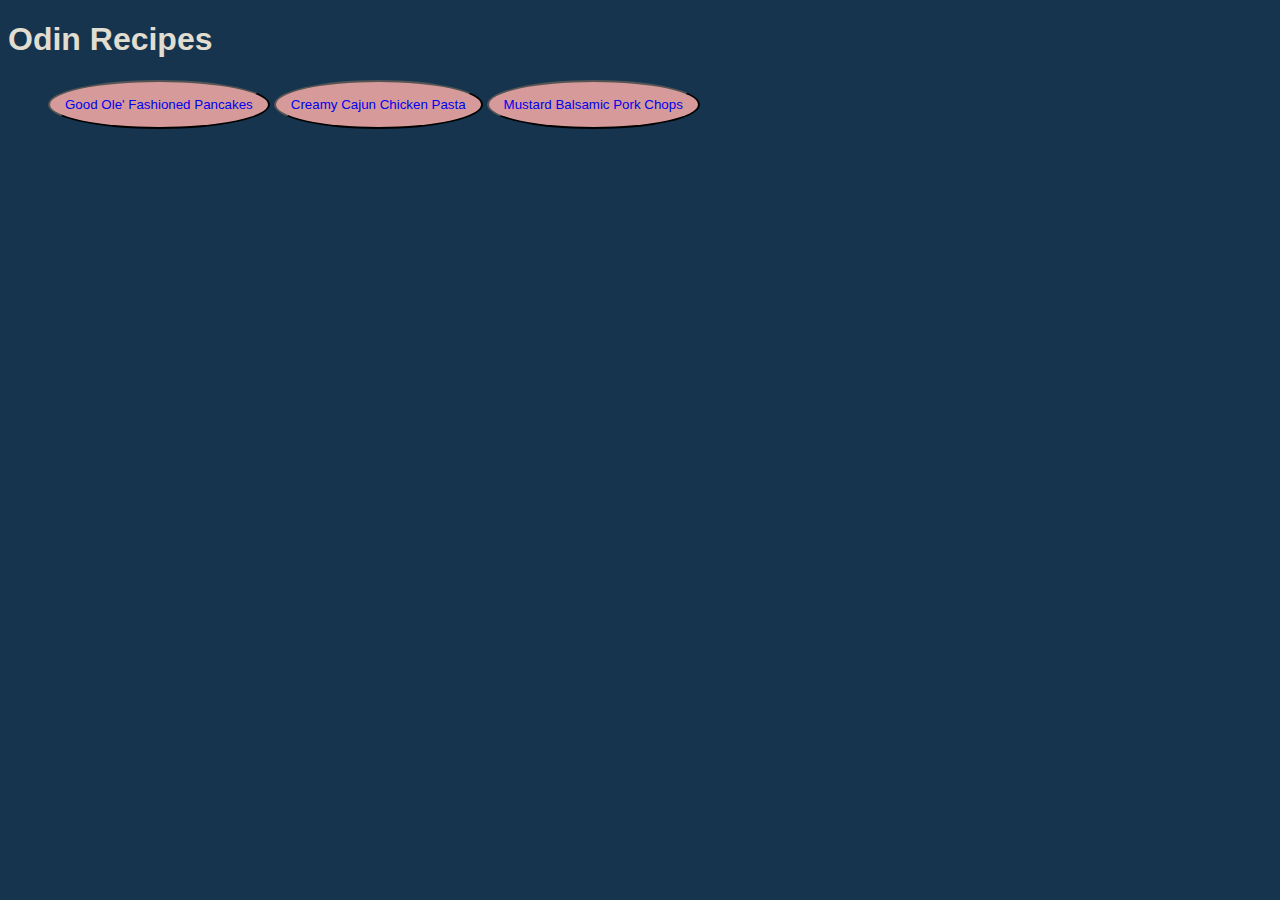
<file: index.html>
<!DOCTYPE html>

<html>

<head>
        <meta charset = "utf-8">
        <link rel = "stylesheet" href = "style.css" >
        <title>Good Ole' Food</title>
<head>
    
<body>
<h1>Odin Recipes</h1>  
    <div class = "main-buttons">
        <ul>
            <button><li><a href = "../odin-recipes/recipes/pancakes.html"> Good Ole' Fashioned Pancakes</a></li></button>
            <button><li><a href = "../odin-recipes/recipes/chicken-pasta.html"> Creamy Cajun Chicken Pasta</a></li></button>
            <button><li><a href = "../odin-recipes/recipes/mustard-porkchops.html"> Mustard Balsamic Pork Chops</a></li></button>
        </ul>
    </div>
</body>
</html>
</file>
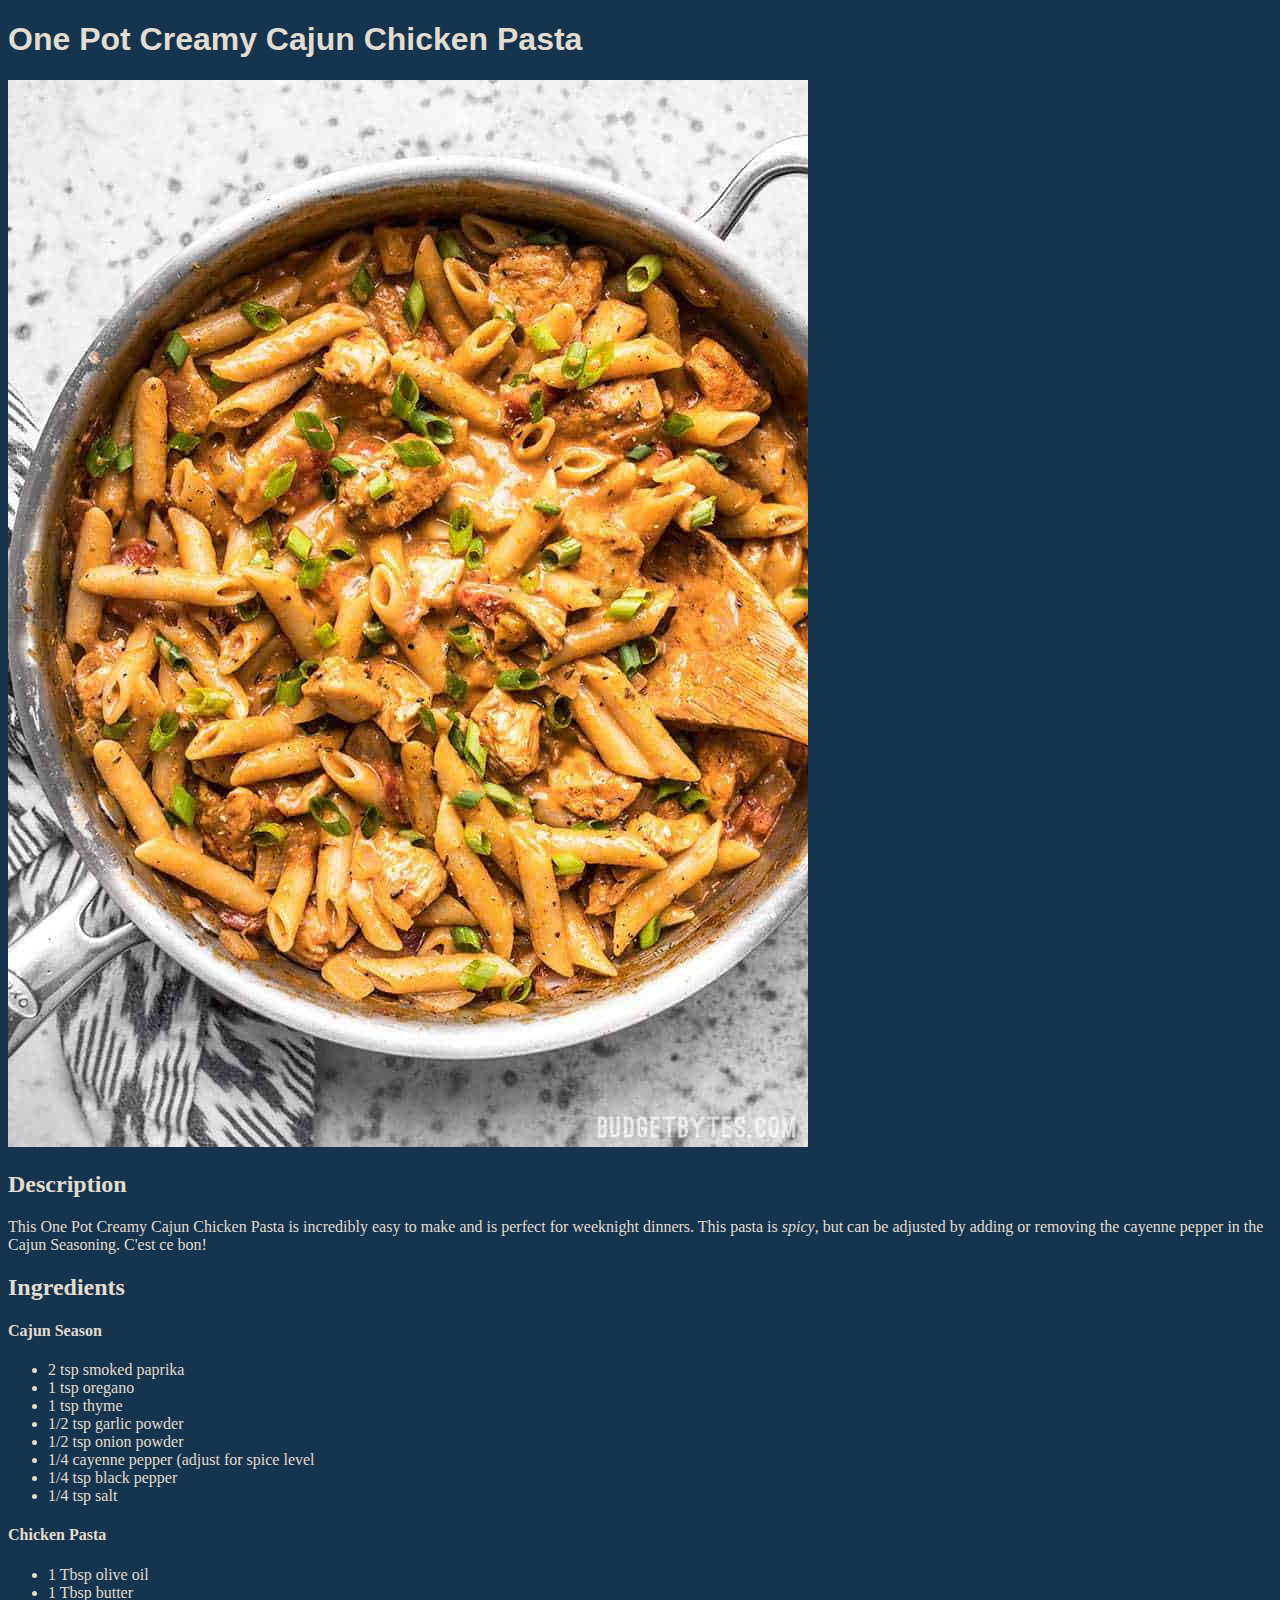
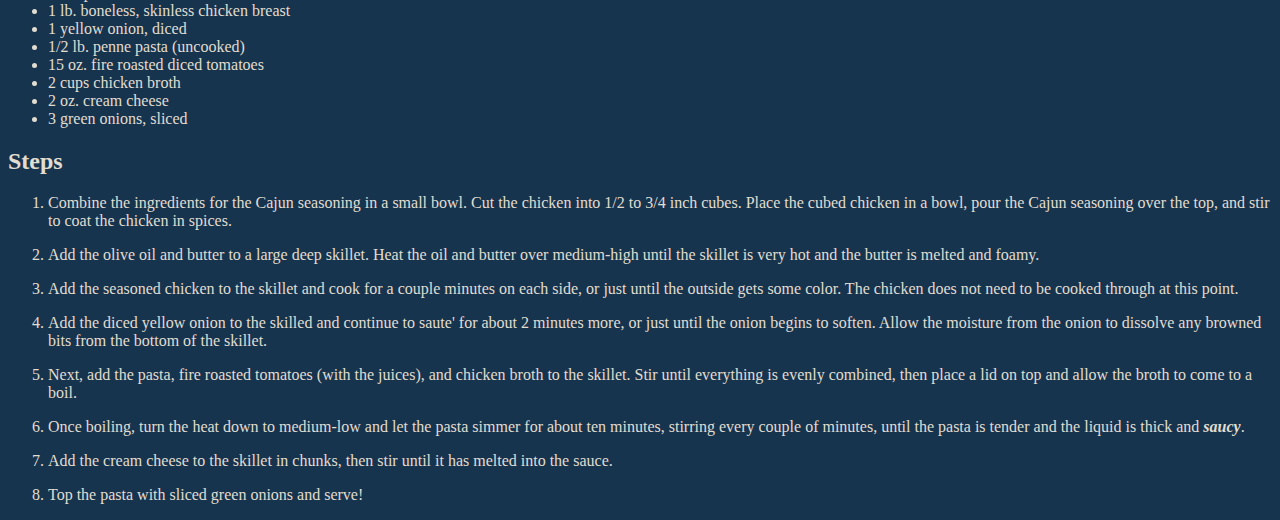
<file: recipes/chicken-pasta.html>
<!DOCTYPE html>

<html>

    <head>
        <meta charset = "utf-8">
        <link rel = "stylesheet" href = "../style.css">
        <title>Creamy Cajun Chicken Pasta</title>
    </head>

        <body>
            <!--title of recipe-->
            <h1>One Pot Creamy Cajun Chicken Pasta</h1>

            <img src = "../images/chicken-pasta.jpeg" alt = "One Pot Creamy Cajun Chicken Pasta">

            <!--description of recipe-->
            <h2>Description</h2>
            <p>This One Pot Creamy Cajun Chicken Pasta is incredibly easy to make and is perfect for weeknight dinners. This pasta is <em>spicy</em>, but can be adjusted
            by adding or removing the cayenne pepper in the Cajun Seasoning. C'est ce bon!
            </p>

            <!--ingredients section-->
            <h2>Ingredients</h2>
            <h4>Cajun Season</h4>
            <ul>
                <li>2 tsp smoked paprika</li>
                <li>1 tsp oregano</li>
                <li>1 tsp thyme</li>
                <li>1/2 tsp garlic powder</li>
                <li>1/2 tsp onion powder</li>
                <li>1/4 cayenne pepper (adjust for spice level</li>
                <li>1/4 tsp black pepper</li>
                <li>1/4 tsp salt</li>
            </ul>

            <h4>Chicken Pasta</h4>
            <ul>
                <li>1 Tbsp olive oil</li>
                <li>1 Tbsp butter</li>
                <li>1 lb. boneless, skinless chicken breast</li>
                <li>1 yellow onion, diced</li>
                <li>1/2 lb. penne pasta (uncooked)</li>
                <li>15 oz. fire roasted diced tomatoes</li>
                <li>2 cups chicken broth</li>
                <li>2 oz. cream cheese</li>
                <li>3 green onions, sliced</li>
            </ul>

            <!--Steps-->
            <h2>Steps</h2>
            <ol>
                <p><li>Combine the ingredients for the Cajun seasoning in a small bowl. Cut the chicken into 1/2 to 3/4 inch cubes. Place the cubed chicken in a bowl, pour the Cajun seasoning over the top, and stir to coat the chicken in spices.
                </li></p>
        
                <p><li>Add the olive oil and butter to a large deep skillet. Heat the oil and butter over medium-high until the skillet is very hot and the butter is melted and foamy.</li></p>

                <p><li>Add the seasoned chicken to the skillet and cook for a couple minutes on each side, or just until the outside gets some color. The chicken does not need to 
                be cooked through at this point.</li></p>

                <p><li>Add the diced yellow onion to the skilled and continue to saute' for about 2 minutes more, or just until the onion begins to soften. Allow the moisture from
                the onion to dissolve any browned bits from the bottom of the skillet.
                </li></p>

                <p><li>Next, add the pasta, fire roasted tomatoes (with the juices), and chicken broth to the skillet. Stir until everything is evenly combined, then place a 
                lid on top and allow the broth to come to a boil.
                </li></p>

                <p><li>Once boiling, turn the heat down to medium-low and let the pasta simmer for about ten minutes, stirring every couple of minutes, until the pasta is tender and the liquid is thick and <strong><em>saucy</em></strong>.</li></p>

                <p><li>Add the cream cheese to the skillet in chunks, then stir until it has melted into the sauce.</li></p>

                <p><li>Top the pasta with sliced green onions and serve!</li></p>
            </ol>
        </body>
</html>
</file>
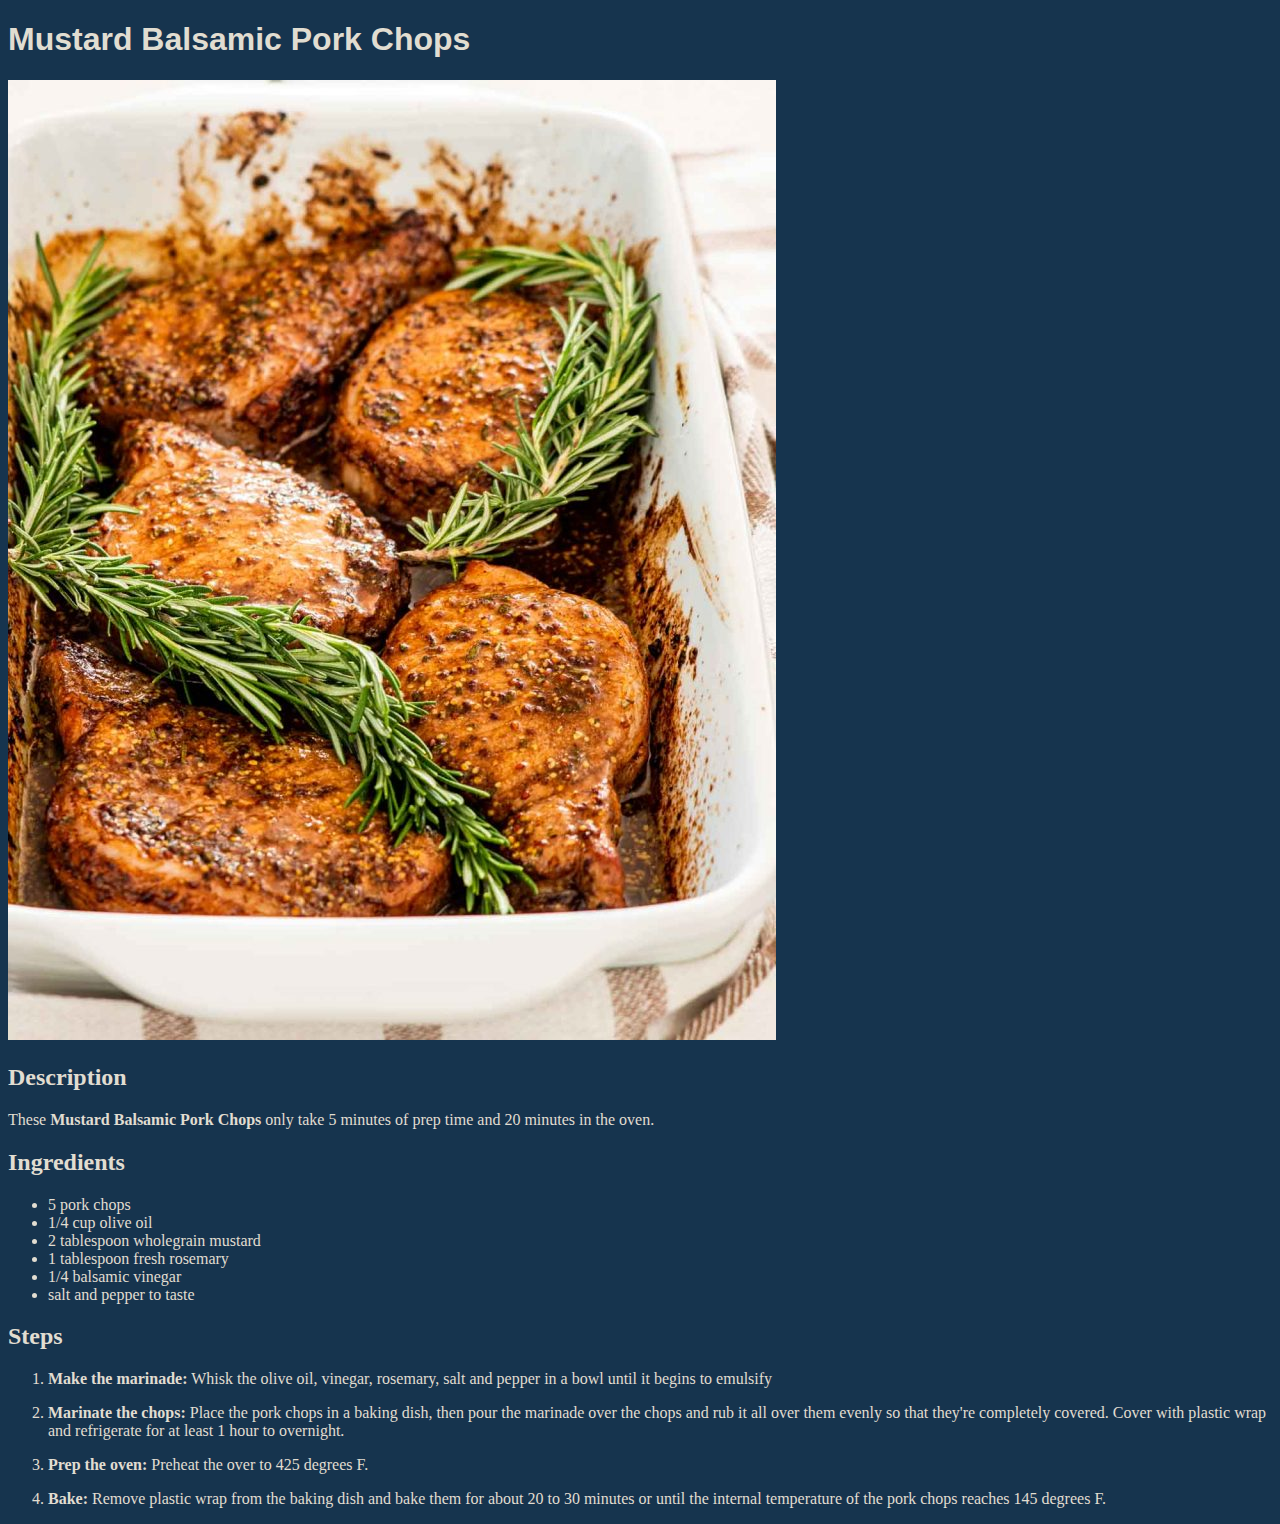
<file: recipes/mustard-porkchops.html>
<!DOCTYPE html>

<html>

    <head>
        <meta charset = "utf-8">
        <link rel = "stylesheet" href = "../style.css">
        <title>Mustard Balsamic Pork Chops</title>
    </head>

        <body>
            <!--title of recipe-->
            <h1>Mustard Balsamic Pork Chops</h1>

            <img src = "../images/mustard-porkchops.jpeg" alt = "Mustard Balsamic Pork Chops">

            <!--description of recipe-->
            <h2>Description</h2>

            <p>These <strong>Mustard Balsamic Pork Chops</strong> only take 5 minutes of prep time and 20 minutes in the oven.</p>

            <!--ingredients section-->
            <h2>Ingredients</h2>
            <ul>
                <li>5 pork chops</li>
                <li>1/4 cup olive oil</li>
                <li>2 tablespoon wholegrain mustard</li>
                <li>1 tablespoon fresh rosemary</li>
                <li>1/4 balsamic vinegar</li>
                <li>salt and pepper to taste</li>
            </ul>

            <!--steps-->
            <h2>Steps</h2>
            <ol>
                <p><li><strong>Make the marinade:</strong> Whisk the olive oil, vinegar, rosemary, salt and pepper in a bowl until it begins to emulsify </li></p>

                <p><li><strong>Marinate the chops:</strong> Place the pork chops in a baking dish, then pour the marinade over the chops and rub it all over them evenly so that they're completely covered. Cover with plastic wrap and refrigerate for at least 1 hour to overnight.</li></p>

                <p><li><strong>Prep the oven: </strong> Preheat the over to 425 degrees F.</li></p>

                <p><li><strong>Bake: </strong> Remove plastic wrap from the baking dish and bake them for about 20 to 30 minutes or until the internal temperature of the pork chops reaches 145 degrees F.</li></p>
            </ol>
        </body>
</html>
</file>
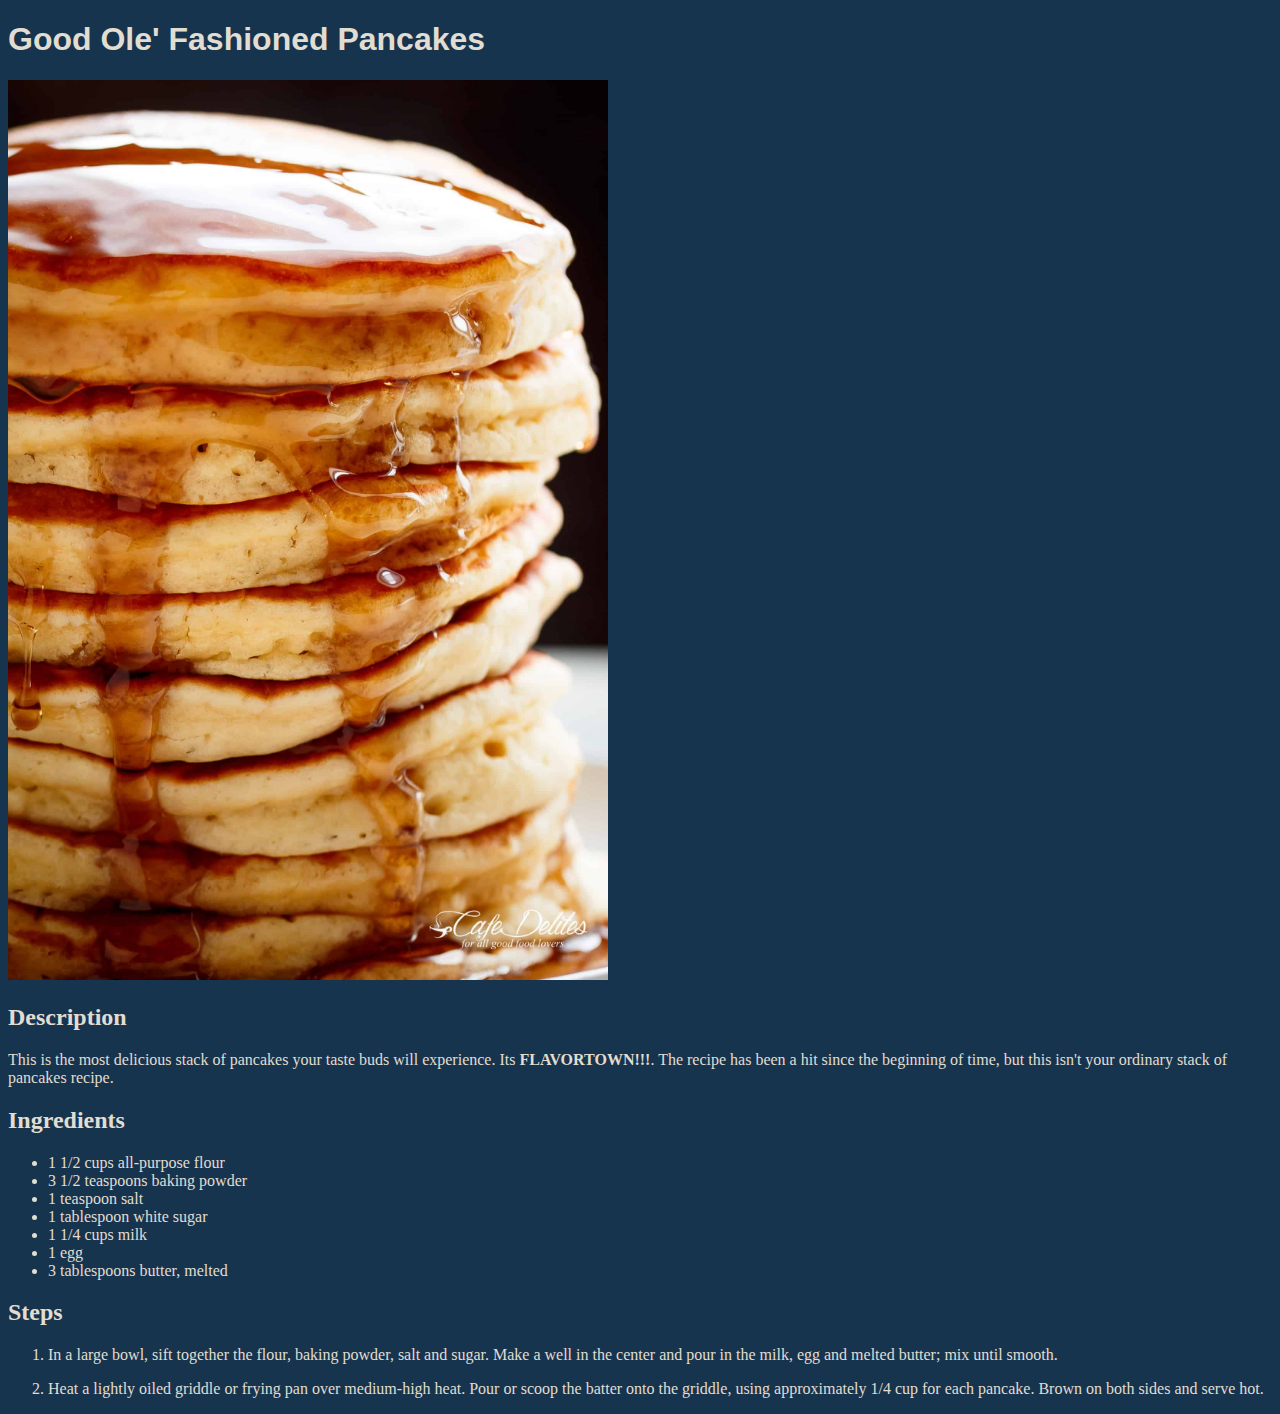
<file: recipes/pancakes.html>
<!DOCTYPE html>

<html>

    <head>
        <meta charset = "utf-8">
        <link rel = "stylesheet" href = "../style.css">
        <title>Good Ole' Fashioned Pancakes</title>
    </head>

        <body>
            <!--title of recipe-->
            <h1>Good Ole' Fashioned Pancakes</h1>

            <img src = "../images/pancakes.jpg" alt = "Massive stack of buttery pancakes" style = "width: 600px; height: auto">

            <!--description of recipe-->
            <h2>Description</h2>
            <p>This is the most delicious stack of pancakes your taste buds will experience. Its <strong>FLAVORTOWN!!!</strong>. The recipe has been a hit since the beginning of time, but this isn't your ordinary stack of pancakes recipe.</p> 

            <!--ingredients section-->
            <h2>Ingredients</h2>

            <ul>
                <li>1 1/2 cups all-purpose flour</li>
                <li>3 1/2 teaspoons baking powder</li>
                <li>1 teaspoon salt</li>
                <li>1 tablespoon white sugar</li>
                <li>1 1/4 cups milk</li>
                <li>1 egg</li>
                <li>3 tablespoons butter, melted</li>
            </ul>

            <!--steps for recipe-->
            <h2>Steps</h2>

            <ol>
                <p><li>In a large bowl, sift together the flour, baking powder, salt and sugar. Make a well in the center and pour in the milk, egg
                and melted butter; mix until smooth.
                </li></p>
                
                <p><li>Heat a lightly oiled griddle or frying pan over medium-high heat. Pour or scoop the batter onto the griddle, using approximately 1/4 cup
                for each pancake. Brown on both sides and serve hot.
                </li></p>
            </ol>
        </body>
</html>
</file>
<file: style.css>
/*----COLORS----*/
/*
white: #E1DDD1
grey: #A7ADBB
blue: #16344E
blue/black: #14191D
*/


/*style.css*/
body {
    background-color: #16344E;
    color: #E1DDD1;
}

h1 {
    color: #E1DDD1;
    font-family: Garamond, Verdana, Tahoma, sans-serif;
    
}

a {
    /*removes underlining from link*/
    text-decoration: none;
}

.main-buttons li {
    list-style-type: none;
}

button {
    background-color: #d69a9a;
    padding: 15px;
    border-radius: 50%;
}
</file>
